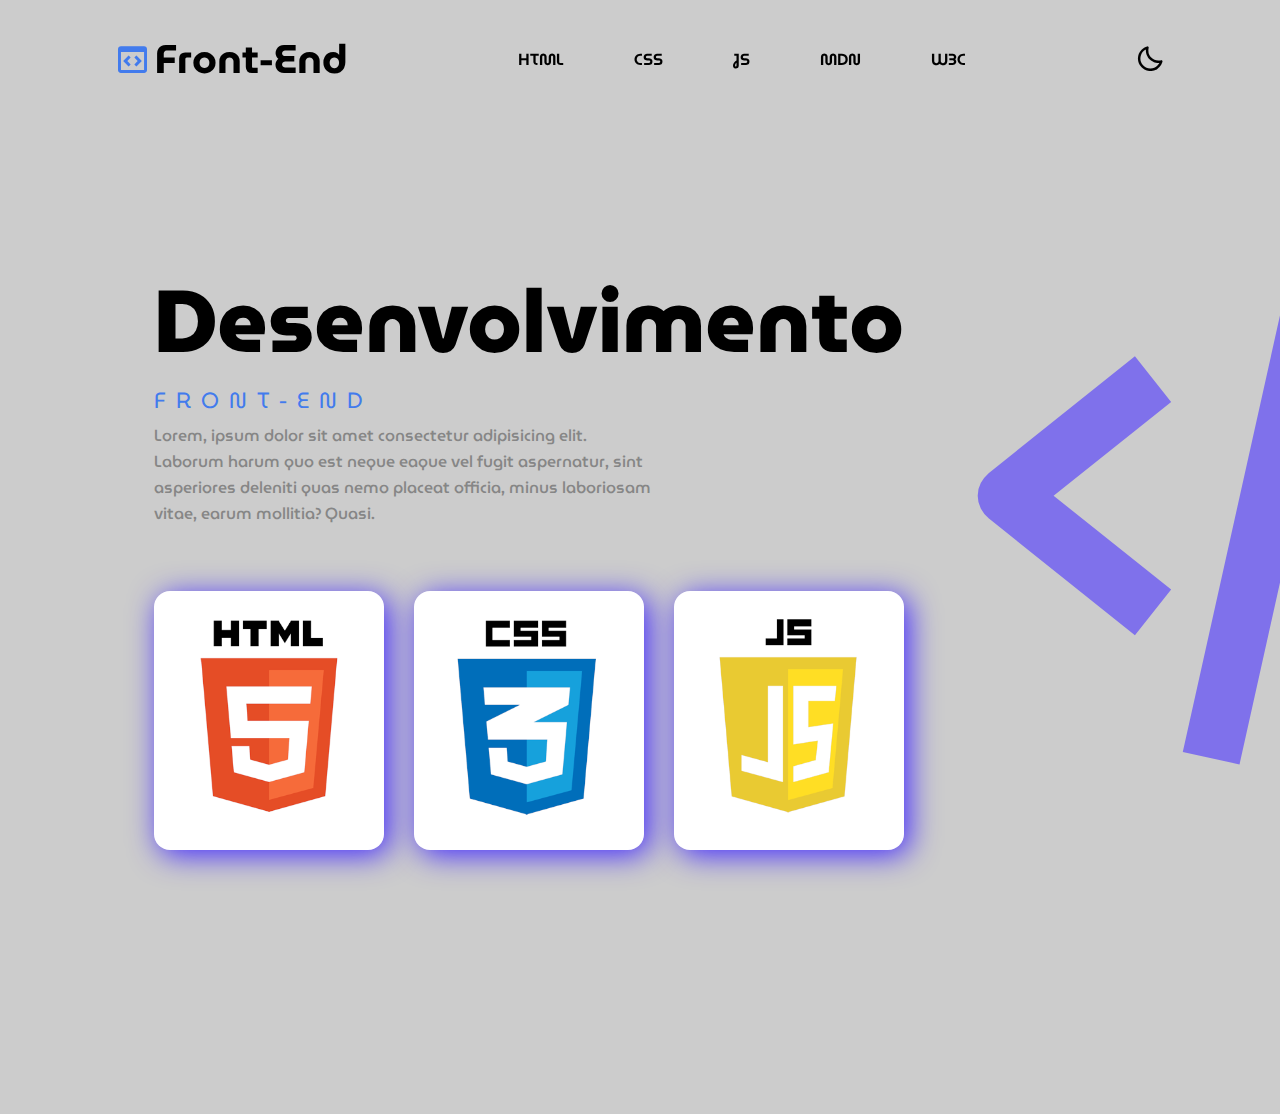
<file: projeto-front-end-v3/index.html>
<!DOCTYPE html>

<html lang="pt-br">

<head>

    <meta charset="UTF-8">
    <meta name="viewport" content="width=device-width, initial-scale=1.0">
    <title>TECNOLOGIAS FRONT-END</title>

    <link rel="preconnect" href="https://fonts.googleapis.com">
    <link rel="preconnect" href="https://fonts.gstatic.com" crossorigin>
    <link href="https://fonts.googleapis.com/css2?family=MuseoModerno:wght@200;300;400;500;600;700;800;900&display=swap"
        rel="stylesheet">

    <link rel="stylesheet" href="https://unpkg.com/boxicons@latest/css/boxicons.min.css">

    <link rel="stylesheet" href="css/estilos.css">


</head>

<body>

    <!-- INICIO DO TOPO -->
    <header>

        <!-- LOGOTIPO -->
        <a href="#" class="logo">
            <i class='bx bx-code-block'></i>
            Front-End
        </a>

        <!-- MENU -->
        <ul class="navilist">
            <a href="#">
                <li>HTML</li>
            </a>
            <a href="#">
                <li>CSS</li>
            </a>
            <a href="#">
                <li>JS</li>
            </a>
            <a href="#">
                <li>MDN</li>
            </a>
            <a href="#">
                <li>W3C</li>
            </a>
        </ul>

        <!-- ICONE MODO CLARO/ESCURO -->
        <div class="h-main">
            <div class="bx bx-moon" id="darkmode"></div>
        </div>

    </header>
    <!--INICIO DO CONTEUDO PRINCIPAL-->
    <section class="content">

        <div class="content-text">
            <!--TEXTOS-->

            <h1> Desenvolvimento</h1>
            <h4>FRONT-END</h4>
            <p>Lorem, ipsum dolor sit amet consectetur adipisicing elit. Laborum harum quo est neque eaque vel fugit
                aspernatur, sint asperiores deleniti quas nemo placeat officia, minus laboriosam vitae, earum mollitia?
                Quasi.</p>

            <!--IMAGENS-->
            <div class="content-img">

                <div class="box">
                    <img src="./img/HMTL.png" alt="Logo html">
                </div>

                <div class="box">
                    <img src="./img/CSS.png" alt="Logo Css">
                </div>

                <div class="box">
                    <img src="./img/JS.png" alt="JavaScript">
                </div>

            </div>

        </div>

        <div class="logo-icon">

            <i class="bx bx-code-alt"></i>
        </div>

    </section>

    <!-- FIM DO TOPO  -->
    <script src="./js/script.js"></script>
</body>

</html>
</file>
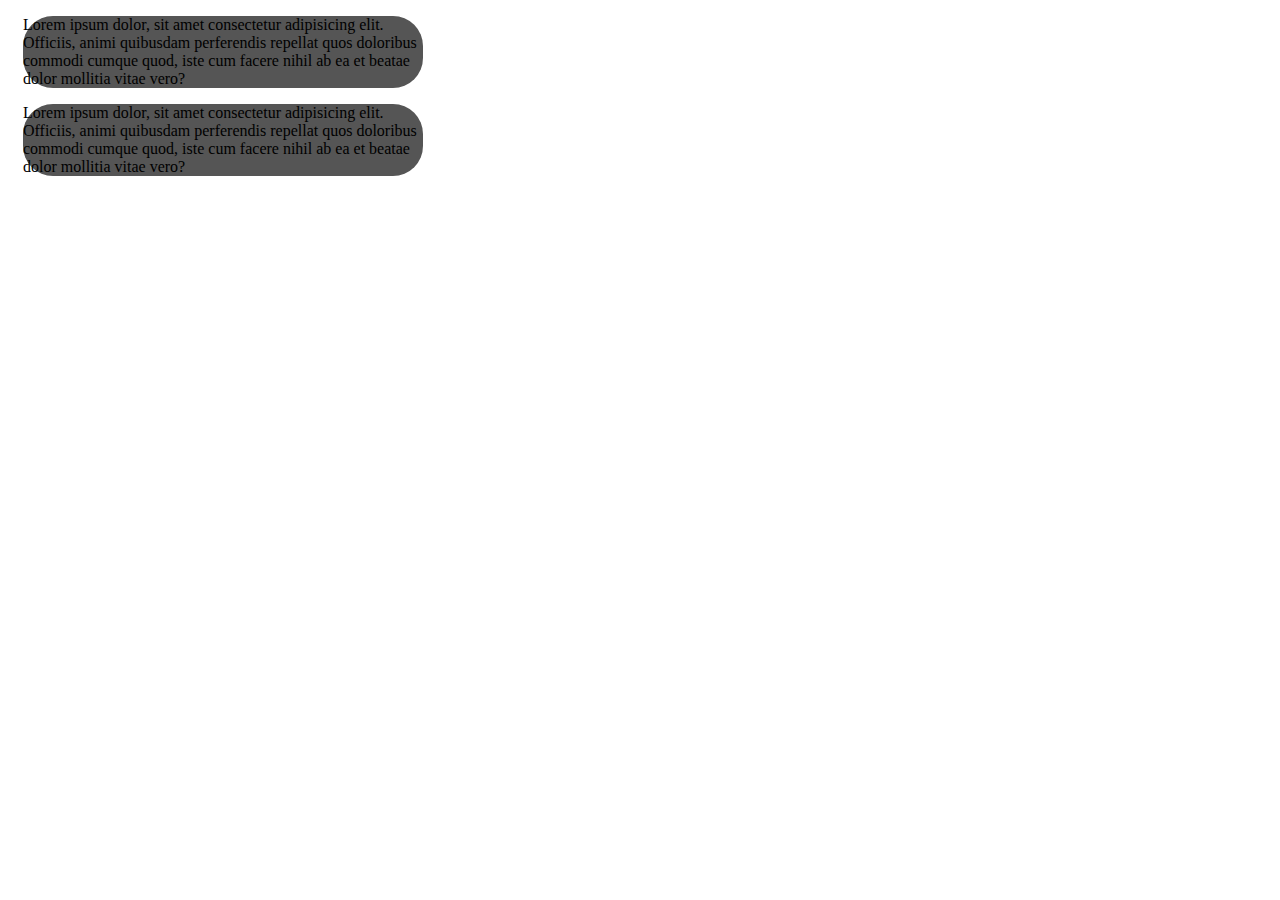
<file: Box-model-front-end-flores/box-model-Flores/index.html>
<!DOCTYPE html>
<html lang="Pt-br">
<head>
    <meta charset="UTF-8">
    <meta name="viewport" content="width=device-width, initial-scale=1.0">

    <link rel="stylesheet" href="estilos.css">

    <title>ESTUDOS DE BOX MODEL</title>
</head>


<body>

    <div class="container">
        <p>
            Lorem ipsum dolor, sit amet consectetur adipisicing elit. Officiis, animi quibusdam perferendis repellat quos doloribus commodi cumque quod, iste cum facere nihil ab ea et beatae dolor mollitia vitae vero?
        </p>
    </div>    

</body>

<body>

    <div class="container">
        <p>
            Lorem ipsum dolor, sit amet consectetur adipisicing elit. Officiis, animi quibusdam perferendis repellat quos doloribus commodi cumque quod, iste cum facere nihil ab ea et beatae dolor mollitia vitae vero?
        </p>
    </div>    

</body>

</html>
</file>
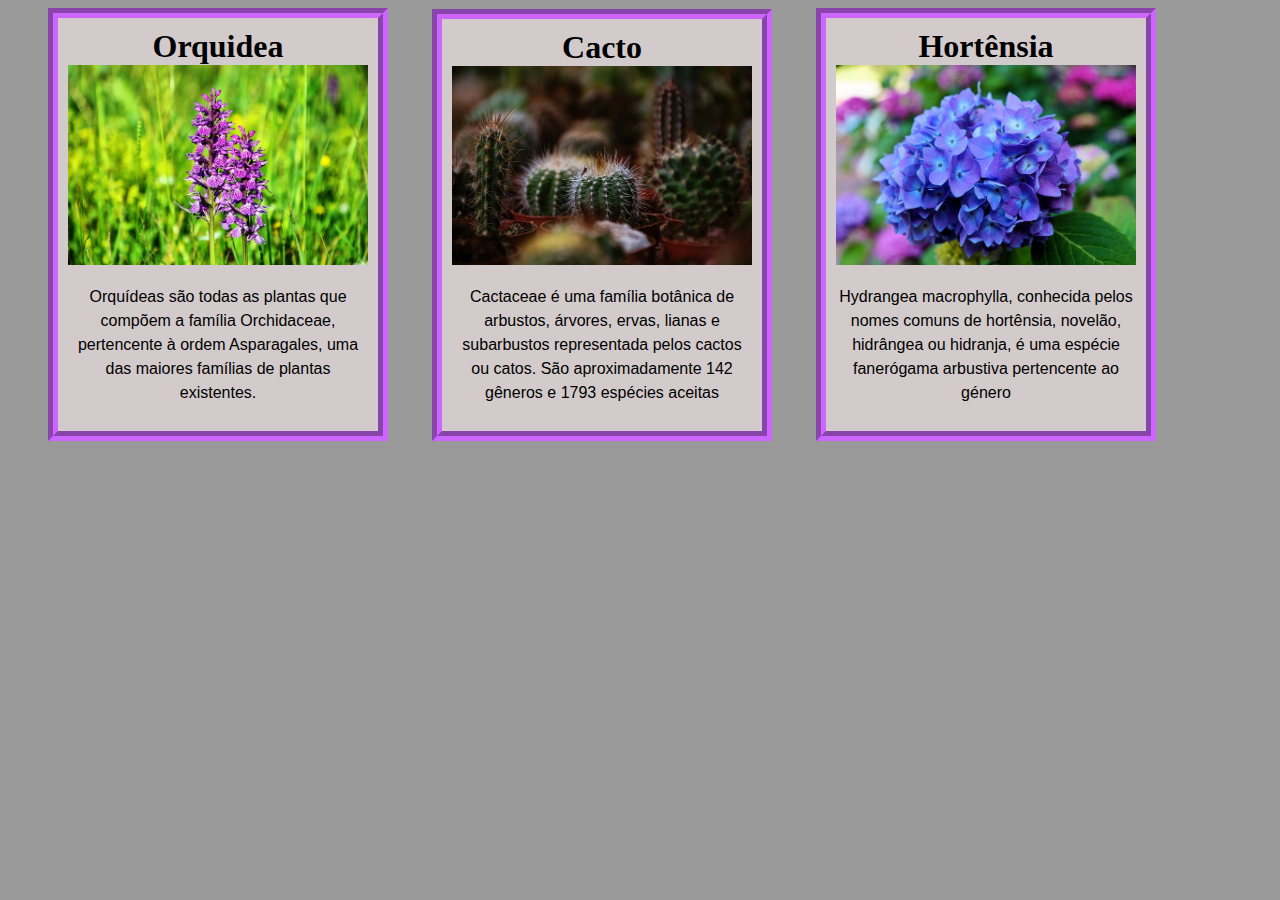
<file: Box-model-front-end-flores/projeto-boxmodel-Flores(Cópia)/index.html>
<!DOCTYPE html>
<html lang="pt-br">

<head>
    <meta charset="UTF-8">
    <meta name="viewport" content="width=device-width, initial-scale=1.0">
    <link rel="stylesheet" href="estilos.css">
    <title>PROJETO BOX MODEL</title>

</head>

    <body>
        <div class="card">
            <h1> Orquidea</h1>

            <img src="./img/orquidea.jpg" alt="IMAGEM DE UMA ORQUIDEA" title="IMAGEM DE UMA ORQUIDEA">
        
<p class="text">

    Orquídeas são todas as plantas que compõem a família Orchidaceae, pertencente à ordem Asparagales, uma das maiores famílias de plantas existentes.  
</p>
            
        </div>     
        
        <div class="card">
            <h1> Cacto</h1>

            <img src="./img/cacto.jpg" alt="IMAGEM DE UMA ORQUIDEA" title="IMAGEM DE UMA ORQUIDEA">
        
<p class="text">

    Cactaceae é uma família botânica de arbustos, árvores, ervas, lianas e subarbustos representada pelos cactos ou catos. São aproximadamente 142 gêneros e 1793 espécies aceitas
</p>
            
        </div>  

       
        <div class="card">
            <h1> Hortênsia</h1>

            <img src="./img/hortensia.jpg" alt="IMAGEM DE UMA ORQUIDEA" title="IMAGEM DE UMA hortensia">
        
<p class="text">

    Hydrangea macrophylla, conhecida pelos nomes comuns de hortênsia, novelão, hidrângea ou hidranja, é uma espécie fanerógama arbustiva pertencente ao género
</p>
            
        </div>  

     

    </body>

</html>
</file>
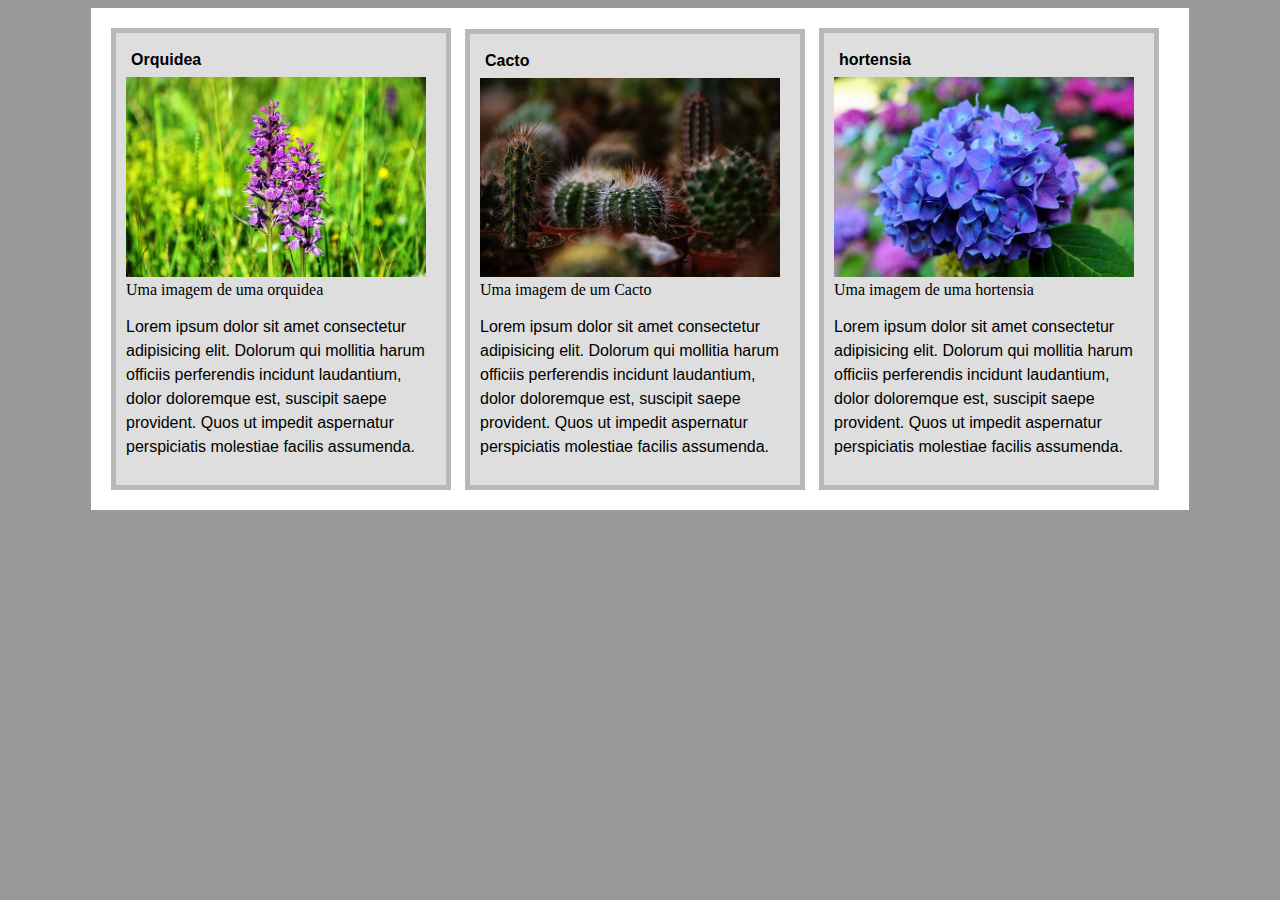
<file: html-semantico/projeto-boxmodel-Flores(Cópia)/index.html>
<!DOCTYPE html>
<html lang="pt-br">

<head>
    <meta charset="UTF-8">
    <meta name="viewport" content="width=device-width, initial-scale=1.0">
    <title>Teste</title>
    <link rel="stylesheet" href="estilos.css">
</head>

<body>

    <main class="conteiner">

        <section>

            <!--orquidea card-->

                <article>

                    <h1 class="title text">Orquidea</h1>

                    <figure>
                        <img src="./img/orquidea.jpg" alt="IMAGEM DE UMA ORQUÍDEA" 
                        title="IMAGEM DE UMA ORQUÍDEA">
                        <figcaption>Uma imagem de uma orquidea</figcaption>
                    </figure>

                    <p class="text">

                        Lorem ipsum dolor sit amet consectetur adipisicing elit. Dolorum qui mollitia harum officiis
                        perferendis
                        incidunt laudantium, dolor doloremque est, suscipit saepe provident. Quos ut impedit aspernatur
                        perspiciatis molestiae facilis assumenda.

                    </p>

                </article>

            <!--cacto card-->
            <article>

                <h1 class="title text">Cacto</h1>

                <figure>
                    <img src="./img/cacto.jpg" alt="IMAGEM DE UM CACTO" 
                    title="IMAGEM DE UM CACTO">
                    <figcaption>Uma imagem de um Cacto</figcaption>
                </figure>

                <p class="text">

                    Lorem ipsum dolor sit amet consectetur adipisicing elit. Dolorum qui mollitia harum officiis
                    perferendis
                    incidunt laudantium, dolor doloremque est, suscipit saepe provident. Quos ut impedit aspernatur
                    perspiciatis molestiae facilis assumenda.

                </p>

            </article>

            <!--hortensia card-->
            <article>

                <h1 class="title text">hortensia</h1>

                <figure>
                    <img src="./img/hortensia.jpg" alt="IMAGEM DE UMA HORTENSIA" 
                    title="IMAGEM DE UMA HORTENSIA">
                    <figcaption>Uma imagem de uma hortensia</figcaption>
                </figure>

                <p class="text">

                    Lorem ipsum dolor sit amet consectetur adipisicing elit. Dolorum qui mollitia harum officiis
                    perferendis
                    incidunt laudantium, dolor doloremque est, suscipit saepe provident. Quos ut impedit aspernatur
                    perspiciatis molestiae facilis assumenda.

                </p>

            </article>


        </section>

    </main>

</body>

</html>
</file>
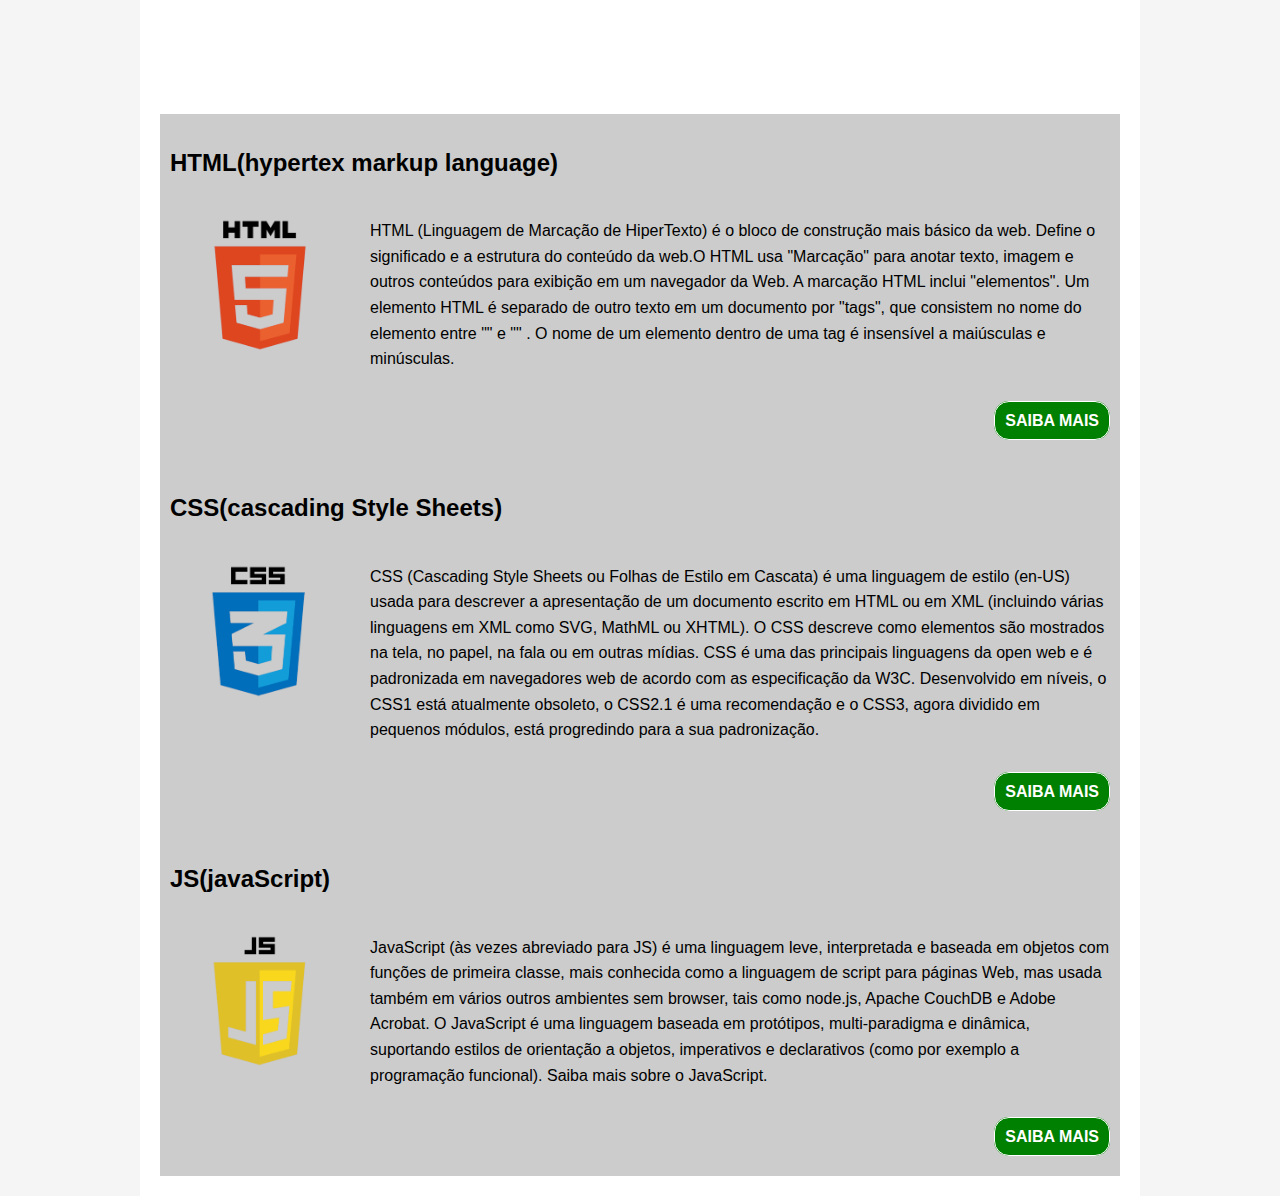
<file: html-semantico/Segundo-projeto-boxmodel-gridlayout/index.html>
<!DOCTYPE html>

<html lang="pt-br">

<head>

    <meta charset="UTF-8">
    <meta name="viewport" content="width=device-width, initial-scale=1.0">
    <link rel="stylesheet" href="./estilos.css">
    <link rel="shortcut icon" href="./img/HMTL.png" type="image/x-icon">

    <!--comece colocando seta e exclamação, e depois mude para pt- br (a lingua)-->
    <title>PROJETO FRONT-END</title>


</head>

<body>

    <main>

        <header >

            <h1>TECNOLOGIAS FRONT-END</h1>

        </header>

        <article>


            <h2 class="grid-item-1">HTML(hypertex markup language)</h2>


            <figure class="grid-item-2">
                <img src="./img/HMTL.png" alt="LOGO HTML" title="LOGO HTML" width="100" />
            </figure>

            <div class="grid-item-3">
                <p>
                    HTML (Linguagem de Marcação de HiperTexto) é o bloco de construção mais básico da web. Define o
                    significado e a estrutura do conteúdo da web.O HTML usa "Marcação" para anotar texto, imagem e
                    outros conteúdos para exibição em um navegador da Web. A marcação HTML inclui "elementos". Um
                    elemento HTML é separado de outro texto em um documento por "tags", que consistem no nome do
                    elemento entre "" e "" . O nome de um elemento dentro de uma tag é insensível a maiúsculas e
                    minúsculas. 
                </p>
             
            </div>
            
            <div class="grid-item-4">
                <p class="link">
                    <a class="button" href="./index.html">SAIBA MAIS</a>
                </p>
            </div>



        </article>

        <!--dividindo os topicos -->

        <article>

            <h2 class="grid-item-1">CSS(cascading Style Sheets)</h2>

            <figure class="grid-item-2">
                <img src="./img/CSS.png" alt="LOGO CSS" title="LOGO CSS" width="100" />
            </figure>

            <div class="grid-item-3">
                <p>
                    CSS (Cascading Style Sheets ou Folhas de Estilo em Cascata) é uma linguagem de estilo (en-US)
                    usada para descrever a apresentação de um documento escrito em HTML ou em XML (incluindo várias
                    linguagens em XML como SVG, MathML ou XHTML). O CSS descreve como elementos são mostrados na
                    tela, no papel, na fala ou em outras mídias. CSS é uma das principais linguagens da open web e é
                    padronizada em navegadores web de acordo com as especificação da W3C. Desenvolvido em níveis, o
                    CSS1 está atualmente obsoleto, o CSS2.1 é uma recomendação e o CSS3, agora dividido em pequenos
                    módulos, está progredindo para a sua padronização.
                </p>
            </div>

            <div class="grid-item-4">
                <p class="link">
                    <a href="./testes/links.html">SAIBA MAIS</a>
                </p>
            </div>

        </article>

        <!--dividindo os topicos -->

        <article>

            <h2 class="grid-item-1">JS(javaScript)</h2>

            <figure class="grid-item-2">
                <img src="./img/JS.png" alt="LOGO JS" title="LOGO JS" width="100" />
            </figure>

            <div class="grid-item-3">
                <p>
                    JavaScript (às vezes abreviado para JS) é uma linguagem leve, interpretada e baseada em objetos
                    com funções de primeira classe, mais conhecida como a linguagem de script para páginas Web, mas
                    usada também em vários outros ambientes sem browser, tais como node.js, Apache CouchDB e Adobe
                    Acrobat. O JavaScript é uma linguagem baseada em protótipos, multi-paradigma e dinâmica,
                    suportando estilos de orientação a objetos, imperativos e declarativos (como por exemplo a
                    programação funcional). Saiba mais sobre o JavaScript.
                </p>
            </div>

            <div class="grid-item-4">
                <p class="link">
                    <a href="./testes/links.html">SAIBA MAIS</a>
                </p>
            </div>

        </article>

        <!--dividindo os topicos -->

        <!-- <div class="card">

            <h2>TESTE DE LINK INTERNO</h2>
                
                <p>
                    Lorem ipsum dolor sit amet consectetur adipisicing elit. Accusantium in officiis impedit, molestiae voluptates pariatur deleniti quas iste voluptatem eos error laudantium sit. Ipsum impedit sunt eos, maxime tempora aspernatur.
                </p>
                
                <p class="link">
                    <a class="interno" href="">LINK INTERNO</a>
                </p> -->

        <!--esse penultimo é da class: card -->
    

        </div>

        <div class="clear"></div>

        </div>

        <!--esse ultimo é da class: container-->
    </main>
    
</body>

</html>
</file>
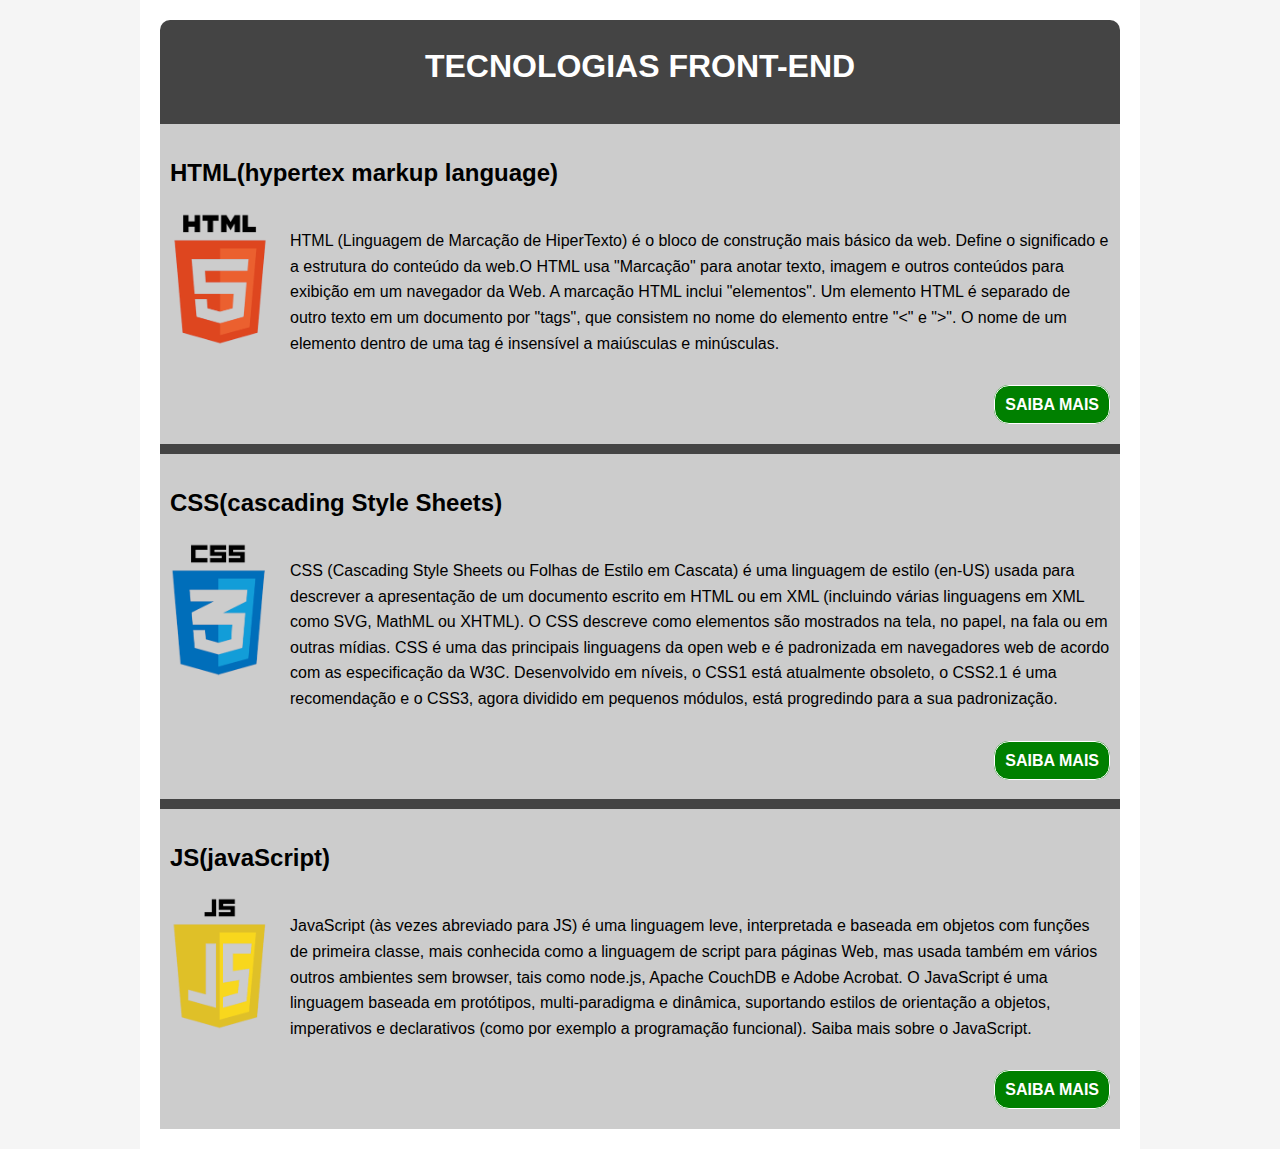
<file: projeto-front-end/Segundo-projeto-boxmodel-gridlayout/index.html>
<!DOCTYPE html>

<html lang="pt-br">

    <head>
        
        <meta charset="UTF-8">
        <meta name="viewport" content="width=device-width, initial-scale=1.0">
        <link rel="stylesheet" href="./estilos.css">
        <link rel="shortcut icon" href="./img/HMTL.png" type="image/x-icon">

     <!--comece colocando seta e exclamação, e depois mude para pt- br (a lingua)-->
        <title>PROJETO FRONT-END</title>

          
    </head>
    <body >

        <div class="conteiner">

            <div class="grid-container">

            <h1>TECNOLOGIAS FRONT-END</h1>

        <div class="grid-card">
            
            <h2 class="grid-item-1">HTML(hypertex markup language)</h2>


            <div class="grid-item-2">
                <img src="./img/HMTL.png" alt="LOGO HTML"
                title="LOGO HTML"
                width="100"/>
            </div>

            <div class="grid-item-3">
                <p>
                    HTML (Linguagem de Marcação de HiperTexto) é o bloco de construção mais básico da web. Define o significado e a estrutura do conteúdo da web.O HTML usa "Marcação" para anotar texto, imagem e outros conteúdos para exibição em um navegador da Web. A marcação HTML inclui "elementos". Um elemento HTML é separado de outro texto em um documento por "tags", que consistem no nome do elemento entre "<" e ">". O nome de um elemento dentro de uma tag é insensível a maiúsculas e minúsculas.
                </p>
            </div>

            <div class="grid-item-4">
                <p class="link"> 
                    <a class="button" href="./index.html">SAIBA MAIS</a>
                </p>
            </div>
               
            </div>
        
        

     <!--dividindo os topicos -->

        <div class="grid-card">

            <h2 class="grid-item-1">CSS(cascading Style Sheets)</h2>

            <div class="grid-item-2">
                <img src="./img/CSS.png" alt="LOGO CSS"
                title="LOGO CSS"
                width="100"/>
            </div>

            <div class="grid-item-3">
                <p>
                    CSS (Cascading Style Sheets ou Folhas de Estilo em Cascata) é uma linguagem de estilo (en-US) usada para descrever a apresentação de um documento escrito em HTML ou em XML (incluindo várias linguagens em XML como SVG, MathML ou XHTML). O CSS descreve como elementos são mostrados na tela, no papel, na fala ou em outras mídias. CSS é uma das principais linguagens da open web e é padronizada em navegadores web de acordo com as especificação da W3C. Desenvolvido em níveis, o CSS1 está atualmente obsoleto, o CSS2.1 é uma recomendação e o CSS3, agora dividido em pequenos módulos, está progredindo para a sua padronização.
                </p>
            </div>

            <div class="grid-item-4">
                <p class="link">
                    <a href="./testes/links.html">SAIBA MAIS</a>
                </p>
            </div>

        </div>

    <!--dividindo os topicos -->

        <div class="grid-card">

            <h2 class="grid-item-1">JS(javaScript)</h2>

            <div class="grid-item-2">
                <img src="./img/JS.png" alt="LOGO JS"
                title="LOGO JS"
                width="100"/>
            </div>
                
            <div class="grid-item-3">
                <p>
                    JavaScript (às vezes abreviado para JS) é uma linguagem leve, interpretada e baseada em objetos com funções de primeira classe, mais conhecida como a linguagem de script para páginas Web, mas usada também em vários outros ambientes sem browser, tais como node.js, Apache CouchDB e Adobe Acrobat. O JavaScript é uma linguagem baseada em protótipos, multi-paradigma e dinâmica, suportando estilos de orientação a objetos, imperativos e declarativos (como por exemplo a programação funcional). Saiba mais sobre o JavaScript.
                </p>
            </div>

            <div class="grid-item-4">
                <p class="link">
                    <a href="./testes/links.html">SAIBA MAIS</a>
                </p>
            </div>

        </div>
            
    <!--dividindo os topicos -->

        <!-- <div class="card">

            <h2>TESTE DE LINK INTERNO</h2>
                
                <p>
                    Lorem ipsum dolor sit amet consectetur adipisicing elit. Accusantium in officiis impedit, molestiae voluptates pariatur deleniti quas iste voluptatem eos error laudantium sit. Ipsum impedit sunt eos, maxime tempora aspernatur.
                </p>
                
                <p class="link">
                    <a class="interno" href="">LINK INTERNO</a>
                </p> -->

                <!--esse penultimo é da class: card -->
        </div>
    </div>
    </div>
        
           <div class="clear"></div>

        </div> 

<!--esse ultimo é da class: container-->
    
    </body>
</html>
</file>
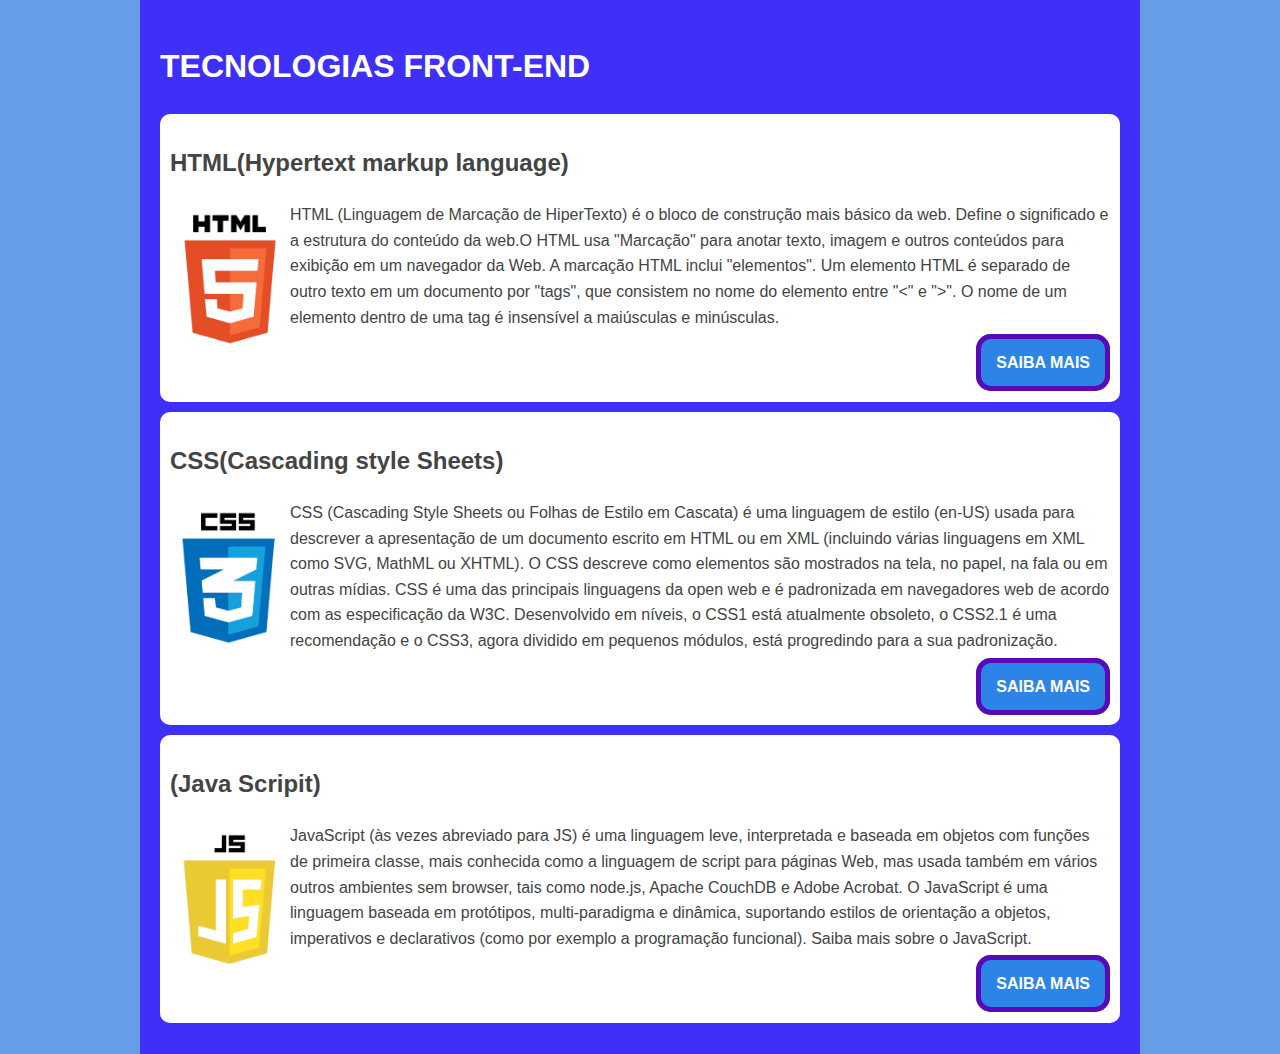
<file: projeto-front-end/Segundo-projeto-boxmodel/index.html>
<!DOCTYPE html>

<html lang="pt-br">
<head>
    
    <meta charset="UTF-8">
    <meta name="viewport" content
    ="width=device-width, initial-scale=1.0">
   
<!--inserção do arquivo css-->
<link rel="stylesheet" href="./estilos.css">

    <!--ai meu deus lha o jeito q ela passa--> 
    <title>TECNOLOGIAS FRONT END</title>

</head>

    <body > 

    <div class="conteiner">

        <h1>ㅤㅤㅤㅤㅤㅤㅤㅤTECNOLOGIAS FRONT-END</h1>

        <!--INICIO DO CO    NTEUDO HTML-->      
        <div class="card">

            <h2>HTML(Hypertext markup language)</h2>

            <img
            src="./img/HMTL.png"
            alt="LOGO HTML"
            title="LOGO HTML"
            width="100"
            />

            <p>
                HTML (Linguagem de Marcação de HiperTexto) é o bloco de construção mais básico da web. Define o significado e a estrutura do conteúdo da web.O HTML usa "Marcação" para anotar texto, imagem e outros conteúdos para exibição em um navegador da Web. A marcação HTML inclui "elementos". Um elemento HTML é separado de outro texto em um documento por "tags", que consistem no nome do elemento entre "<" e ">". O nome de um elemento dentro de uma tag é insensível a maiúsculas e minúsculas.

            </p>

            <p class="link">
                <a class="button" href="https://developer.mozilla.org/pt-BR/docs/Web/HTML">SAIBA MAIS</a>
            </p>

        </div>

        <div class="card">

            <h2>CSS(Cascading style Sheets)</h2>

            <img src="./img/CSS.png"
            alt="LOGO CSS"
            title="LOGO CSS"
            width="100"
            />

            <p>
                CSS (Cascading Style Sheets ou Folhas de Estilo em Cascata) é uma linguagem de estilo (en-US) usada para descrever a apresentação de um documento escrito em HTML ou em XML (incluindo várias linguagens em XML como SVG, MathML ou XHTML). O CSS descreve como elementos são mostrados na tela, no papel, na fala ou em outras mídias. CSS é uma das principais linguagens da open web e é padronizada em navegadores web de acordo com as especificação da W3C. Desenvolvido em níveis, o CSS1 está atualmente obsoleto, o CSS2.1 é uma recomendação e o CSS3, agora dividido em pequenos módulos, está progredindo para a sua padronização.
            </p>

            <p class="link">
            <a class="button" href="https://developer.mozilla.org/pt-BR/docs/Web/css">SAIBA MAIS</a>
            </p>

        </div>

        <div class="card">

            <h2>(Java Scripit)</h2>

            <img
            src="./img/JS.png"
            alt="LOGO Javascript"
            title="LOGO JavaScript"
            width="100"
            />

            <p>
                JavaScript (às vezes abreviado para JS) é uma linguagem leve, interpretada e baseada em objetos com funções de primeira classe, mais conhecida como a linguagem de script para páginas Web, mas usada também em vários outros ambientes sem browser, tais como node.js, Apache CouchDB e Adobe Acrobat. O JavaScript é uma linguagem baseada em protótipos, multi-paradigma e dinâmica, suportando estilos de orientação a objetos, imperativos e declarativos (como por exemplo a programação funcional). Saiba mais sobre o JavaScript.
            </p>

            <p class="link">    
            <a class="button" href="https://developer.mozilla.org/pt-BR/docs/Web/Javascript">SAIBA MAIS</a>
            </p>

        </div>
        <div class="clear"</div>

    </body>
    
</html>
</file>
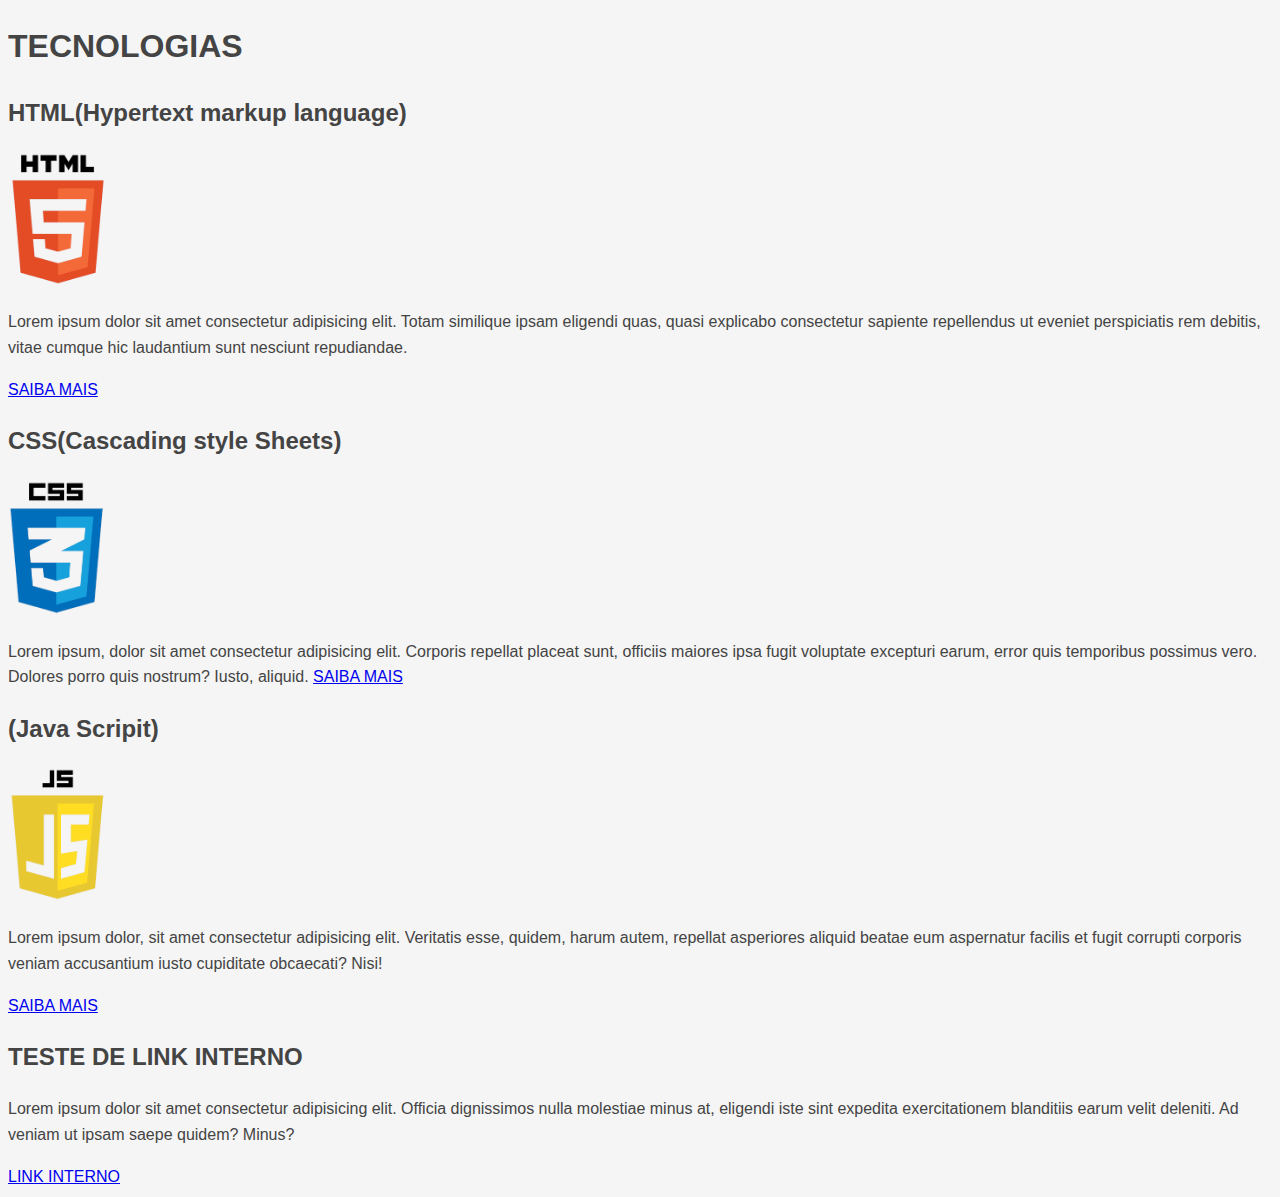
<file: projeto-front-end/Segundo-projeto/index.html>
<!DOCTYPE html>

<html lang="pt-br">
<head>
    
    <meta charset="UTF-8">
    <meta name="viewport" content
    ="width=device-width, initial-scale=1.0">
   
<!--inserção do arquivo css-->
<link rel="stylesheet" href="./estilos.css">

    <!--ai meu deus lha o jeito q ela passa--> 
    <title>TECNOLOGIAS FRONT END</title>

</head>
<body > 
    
     
    <h1>TECNOLOGIAS</h1>
    <h2>HTML(Hypertext markup language)</h2>
    <img
    src="./img/HMTL.png"
    alt="LOGO HTML"
    title="LOGO HTML"
    width="100"
    />

        <p>
        Lorem ipsum dolor sit amet consectetur adipisicing elit. Totam similique ipsam eligendi quas, quasi explicabo consectetur sapiente repellendus ut eveniet perspiciatis rem debitis, vitae cumque hic laudantium sunt nesciunt repudiandae.

           
</p>
<a href="https://developer.mozilla.org/pt-BR/docs/Web/HTML">SAIBA MAIS</a>
        <h2>CSS(Cascading style Sheets)</h2>
        <img src="./img/CSS.png"
        alt="LOGO CSS"
        title="LOGO CSS"
        width="100"
        />


<p>
    Lorem ipsum, dolor sit amet consectetur adipisicing elit. Corporis repellat placeat sunt, officiis maiores ipsa fugit voluptate excepturi earum, error quis temporibus possimus vero. Dolores porro quis nostrum? Iusto, aliquid.

    <a href="https://developer.mozilla.org/pt-BR/docs/Web/css">SAIBA MAIS</a>
    
</p>
                
       
       
                <h2>(Java Scripit)</h2>
                 <img
                src="./img/JS.png"
                alt="LOGO Javascript"
                title="LOGO JavaScript"
                width="100"
                />

        <p>
    Lorem ipsum dolor, sit amet consectetur adipisicing elit. Veritatis esse, quidem, harum autem, repellat asperiores aliquid beatae eum aspernatur facilis et fugit corrupti corporis veniam accusantium iusto cupiditate obcaecati? Nisi!

</p>
        <a href="https://developer.mozilla.org/pt-BR/docs/Web/Javascript">SAIBA MAIS</a>

        <h2>TESTE DE LINK INTERNO</h2>

        <p>
    Lorem ipsum dolor sit amet consectetur adipisicing elit. Officia dignissimos nulla molestiae minus at, eligendi iste sint expedita exercitationem blanditiis earum velit deleniti. Ad veniam ut ipsam saepe quidem? Minus?

</p>
        
<a href="./teste/links.html">LINK INTERNO</a>




</body>
</html>
</file>
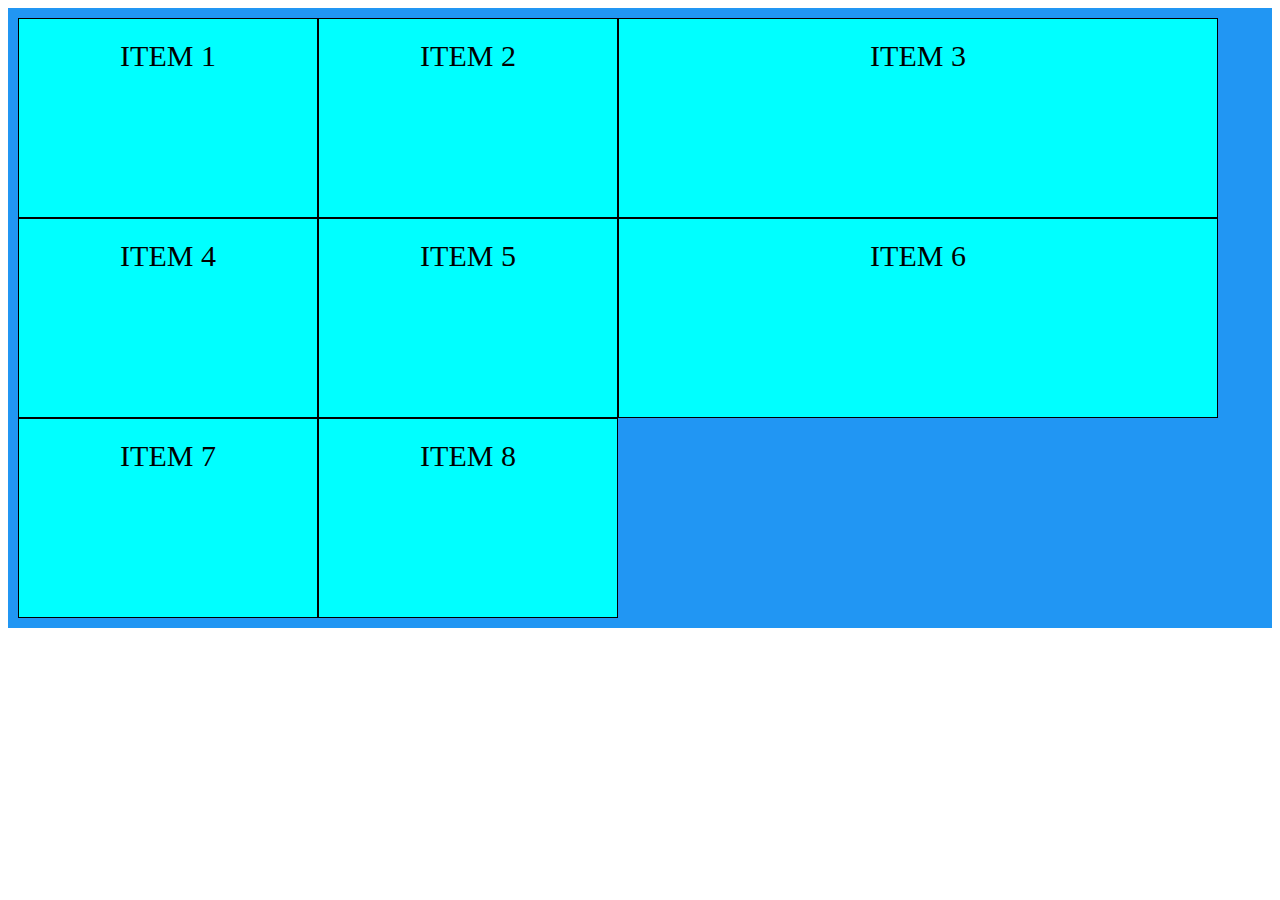
<file: grid-base/1-grid-base.html>
<!DOCTYPE html>
<html lang="Pt-Br">

<head>  

    <meta charset="UTF-8">
    <meta name="viewport" content="width=device-width, initial-scale=1.0">
    <link rel = "stylesheet" href="1-grid-bae.css">

    <title>GRID LAYOUT-BASE</title>

</head>

<body>
    
    <div class="grid-container">

        <div class="grid-item">ITEM 1</div>
        <div class="grid-item">ITEM 2</div>
        <div class="grid-item">ITEM 3</div>
        <div class="grid-item">ITEM 4</div>
        <div class="grid-item">ITEM 5</div>
        <div class="grid-item">ITEM 6</div>
        <div class="grid-item">ITEM 7</div>
        <div class="grid-item">ITEM 8</div>

    </div>

    </div>  


</body>

</html>
</file>
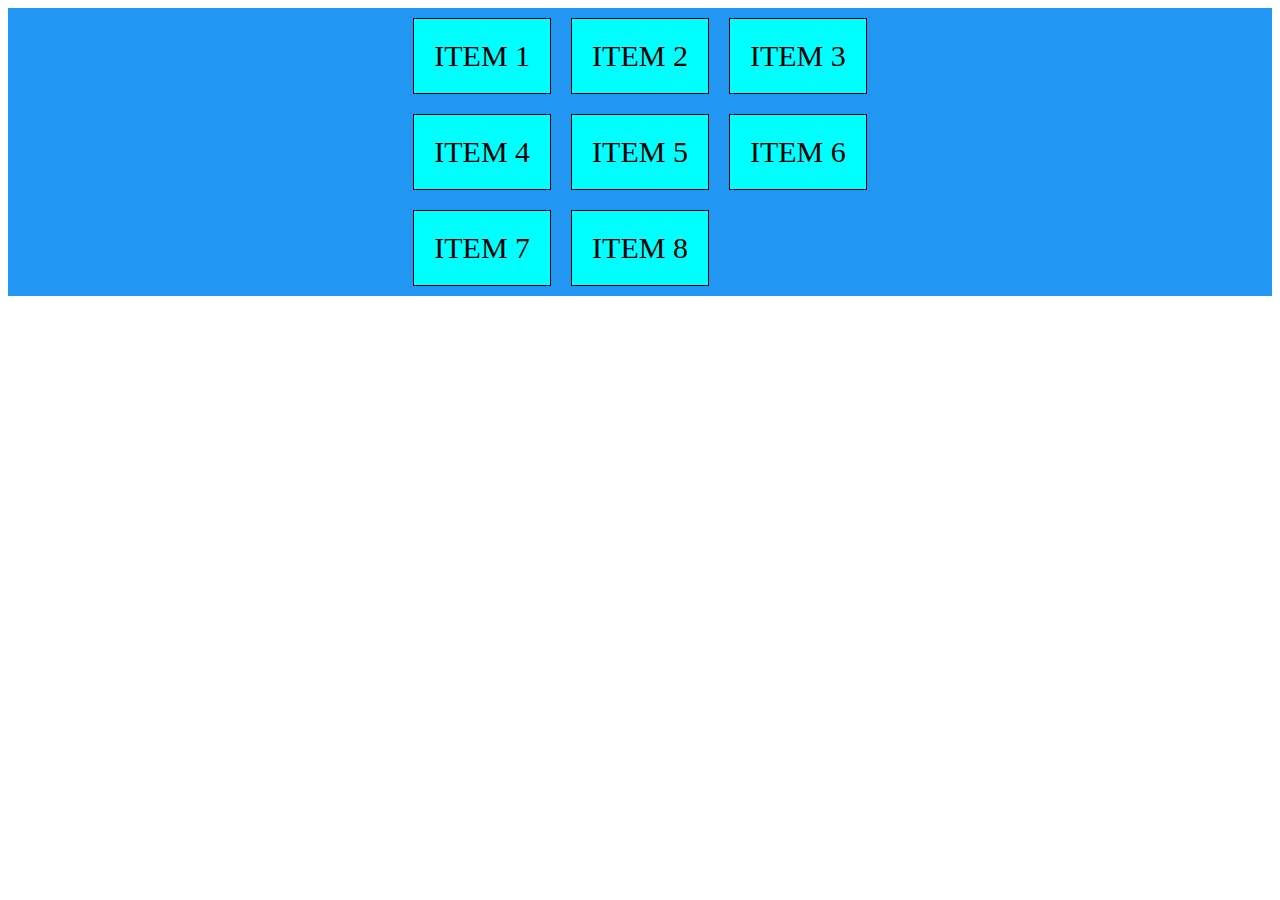
<file: grid-base/2-grid-base-content.html>
<!DOCTYPE html>
<html lang="Pt-Br">

<head>  

    <meta charset="UTF-8">
    <meta name="viewport" content="width=device-width, initial-scale=1.0">
    <link rel = "stylesheet" href="2-grid-bae-content.css">

    <title>GRID LAYOUT-JUSTIFY CONTENT</title>

</head>

<body>
    
    <div class="grid-container2">

        <div class="grid-item">ITEM 1</div>
        <div class="grid-item">ITEM 2</div>
        <div class="grid-item">ITEM 3</div>
        <div class="grid-item">ITEM 4</div>
        <div class="grid-item">ITEM 5</div>
        <div class="grid-item">ITEM 6</div>
        <div class="grid-item">ITEM 7</div>
        <div class="grid-item">ITEM 8</div>

    </div>

    </div>  


</body>

</html>
</file>
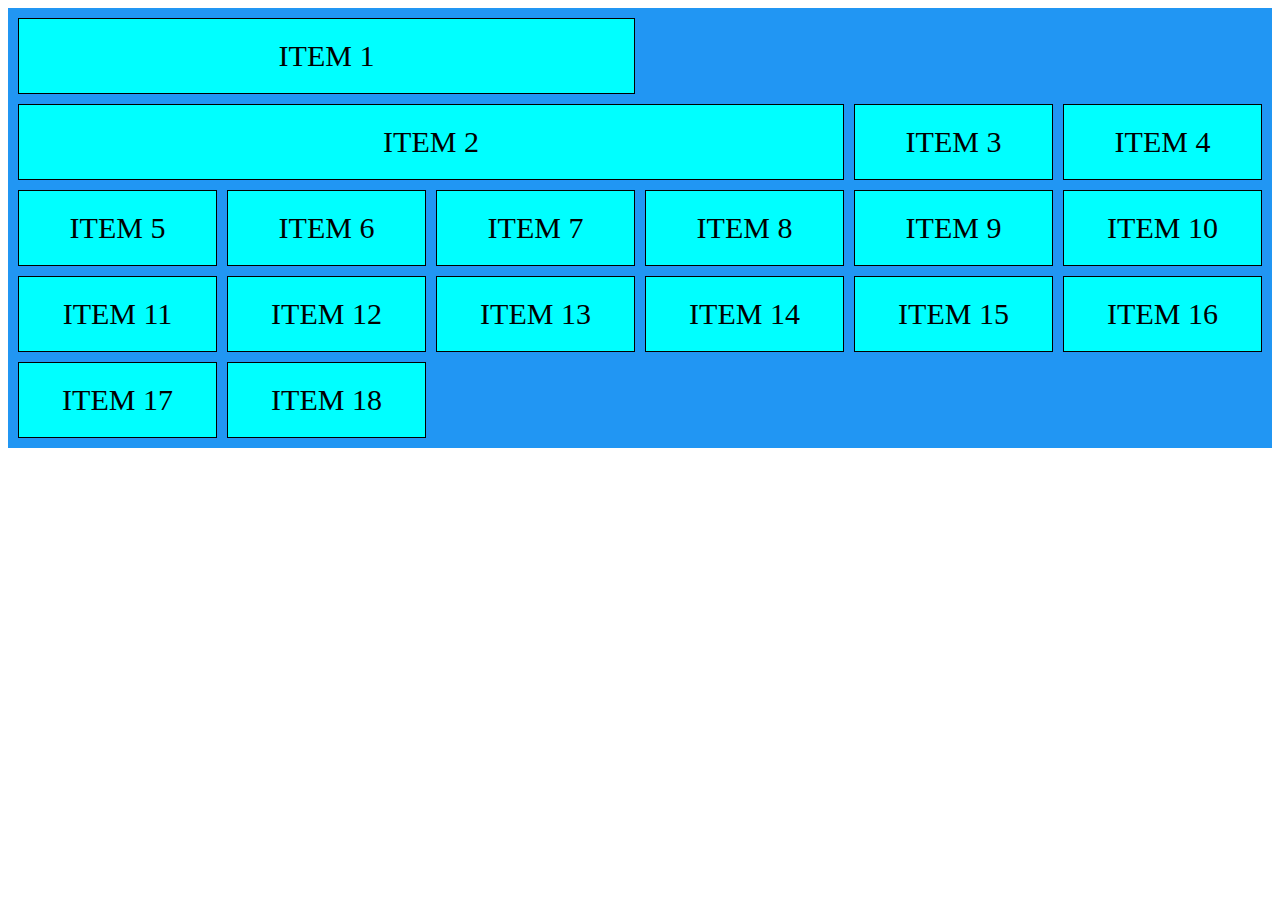
<file: grid-base/3-grid-base-cols.html>
<!DOCTYPE html>
<html lang="Pt-Br">

<head>  

    <meta charset="UTF-8">
    <meta name="viewport" content="width=device-width, initial-scale=1.0">
    <link rel = "stylesheet" href="3-grid-bae-cols.css">

    <title>GRID LAYOUT- ITENS COLS</title>

</head>

<body>
    
    <div class="grid-container">

        <div class="item-1">ITEM 1</div>
        <div class="item-2">ITEM 2</div>
        <div class="item-3">ITEM 3</div>
        <div class="item-4">ITEM 4</div>
        <div class="item-5">ITEM 5</div>
        <div class="item-6">ITEM 6</div>
        <div class="item-7">ITEM 7</div>
        <div class="item-8">ITEM 8</div>
        <div class="item-9">ITEM 9</div>
        <div class="item-10">ITEM 10</div>
        <div class="item-11">ITEM 11</div>
        <div class="item-12">ITEM 12</div>
        <div class="item-13">ITEM 13</div>
        <div class="item-14">ITEM 14</div>
        <div class="item-15">ITEM 15</div>
        <div class="item-16">ITEM 16</div>
        <div class="item-17">ITEM 17</div>
        <div class="item-18">ITEM 18</div>

    </div>

    </div>  


</body>

</html>
</file>
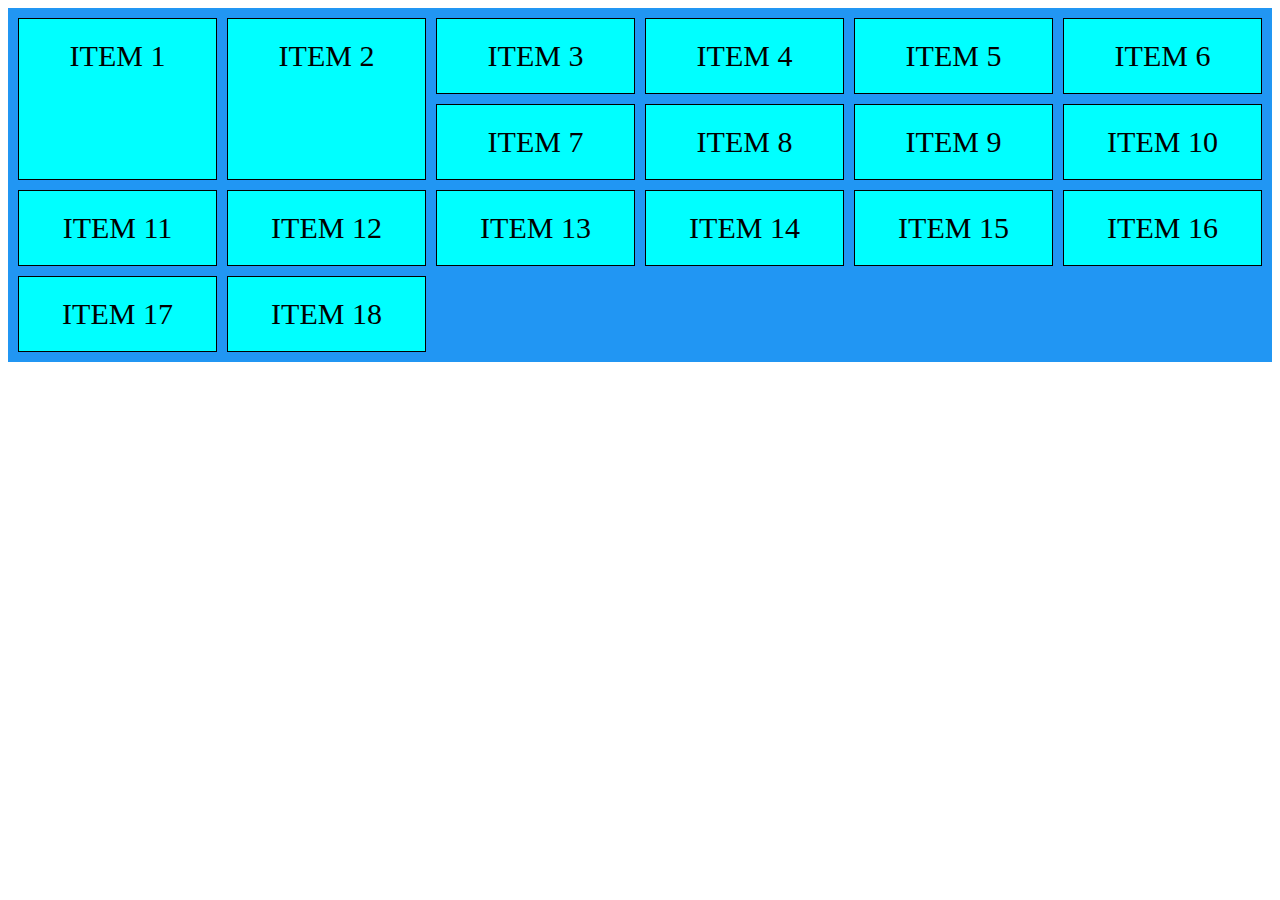
<file: grid-base/4-grid-base-rows.html>
<!DOCTYPE html>
<html lang="Pt-Br">

<head>  

    <meta charset="UTF-8">
    <meta name="viewport" content="width=device-width, initial-scale=1.0">
    <link rel = "stylesheet" href="4-grid-bae-rows.css">

    <title>GRID LAYOUT- ROWS</title>

</head>

<body>
    
    <div class="grid-container">

        <div class="item-1">ITEM 1</div>
        <div class="item-2">ITEM 2</div>
        <div class="item-3">ITEM 3</div>
        <div class="item-4">ITEM 4</div>
        <div class="item-5">ITEM 5</div>
        <div class="item-6">ITEM 6</div>
        <div class="item-7">ITEM 7</div>
        <div class="item-8">ITEM 8</div>
        <div class="item-9">ITEM 9</div>
        <div class="item-10">ITEM 10</div>
        <div class="item-11">ITEM 11</div>
        <div class="item-12">ITEM 12</div>
        <div class="item-13">ITEM 13</div>
        <div class="item-14">ITEM 14</div>
        <div class="item-15">ITEM 15</div>
        <div class="item-16">ITEM 16</div>
        <div class="item-17">ITEM 17</div>
        <div class="item-18">ITEM 18</div>

    </div>

    </div>  


</body>

</html>
</file>
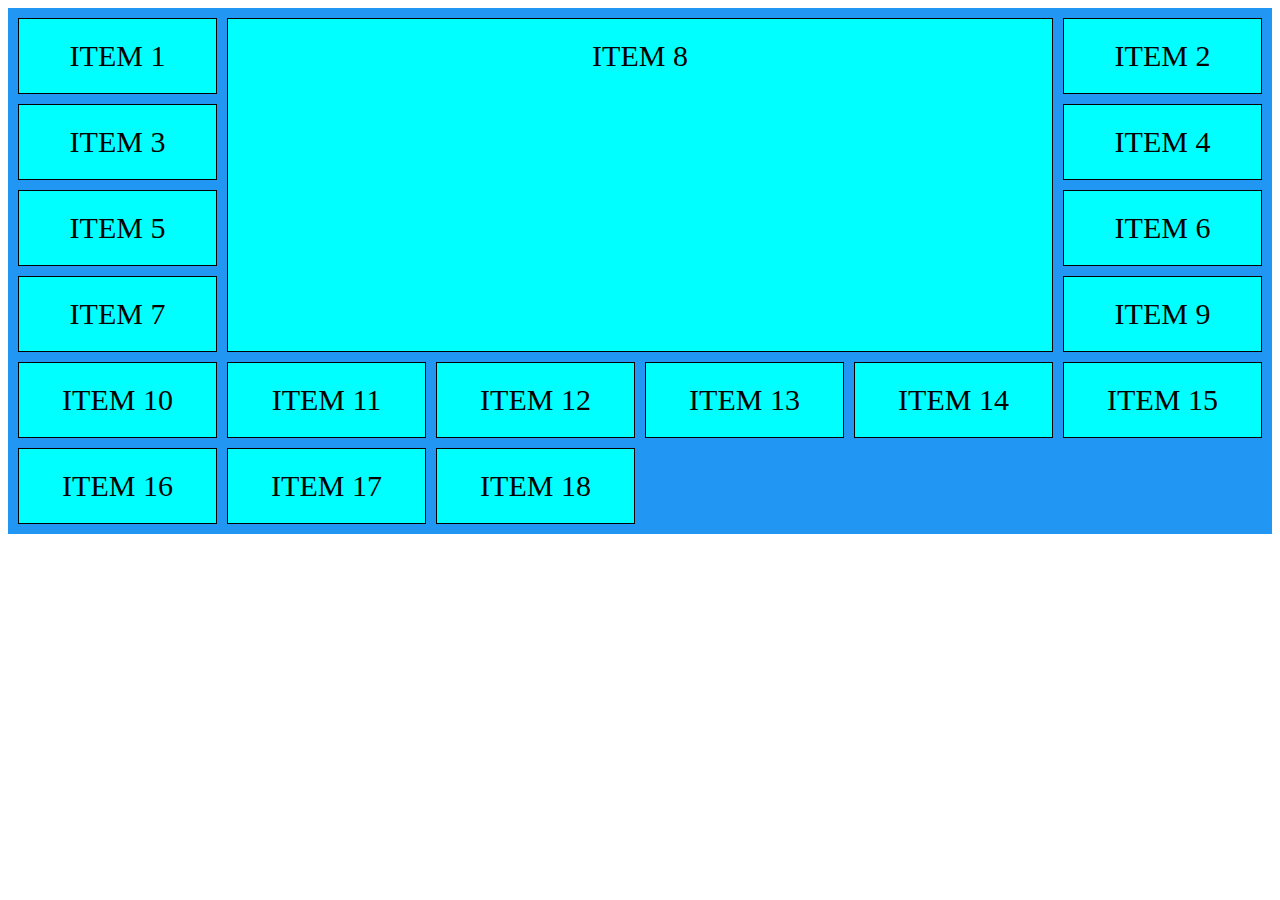
<file: grid-base/5-grid-base-area.html>
<!DOCTYPE html>
<html lang="Pt-Br">

<head>  

    <meta charset="UTF-8">
    <meta name="viewport" content="width=device-width, initial-scale=1.0">
    <link rel = "stylesheet" href="5-grid-bae-area.css">

    <title>GRID LAYOUT- AREA</title>

</head>

<body>
    
    <div class="grid-container">

        <div class="item-1">ITEM 1</div>
        <div class="item-2">ITEM 2</div>
        <div class="item-3">ITEM 3</div>
        <div class="item-4">ITEM 4</div>
        <div class="item-5">ITEM 5</div>
        <div class="item-6">ITEM 6</div>
        <div class="item-7">ITEM 7</div>
        <div class="item-8">ITEM 8</div>
        <div class="item-9">ITEM 9</div>
        <div class="item-10">ITEM 10</div>
        <div class="item-11">ITEM 11</div>
        <div class="item-12">ITEM 12</div>
        <div class="item-13">ITEM 13</div>
        <div class="item-14">ITEM 14</div>
        <div class="item-15">ITEM 15</div>
        <div class="item-16">ITEM 16</div>
        <div class="item-17">ITEM 17</div>
        <div class="item-18">ITEM 18</div>

    </div>

    </div>  


</body>

</html>
</file>
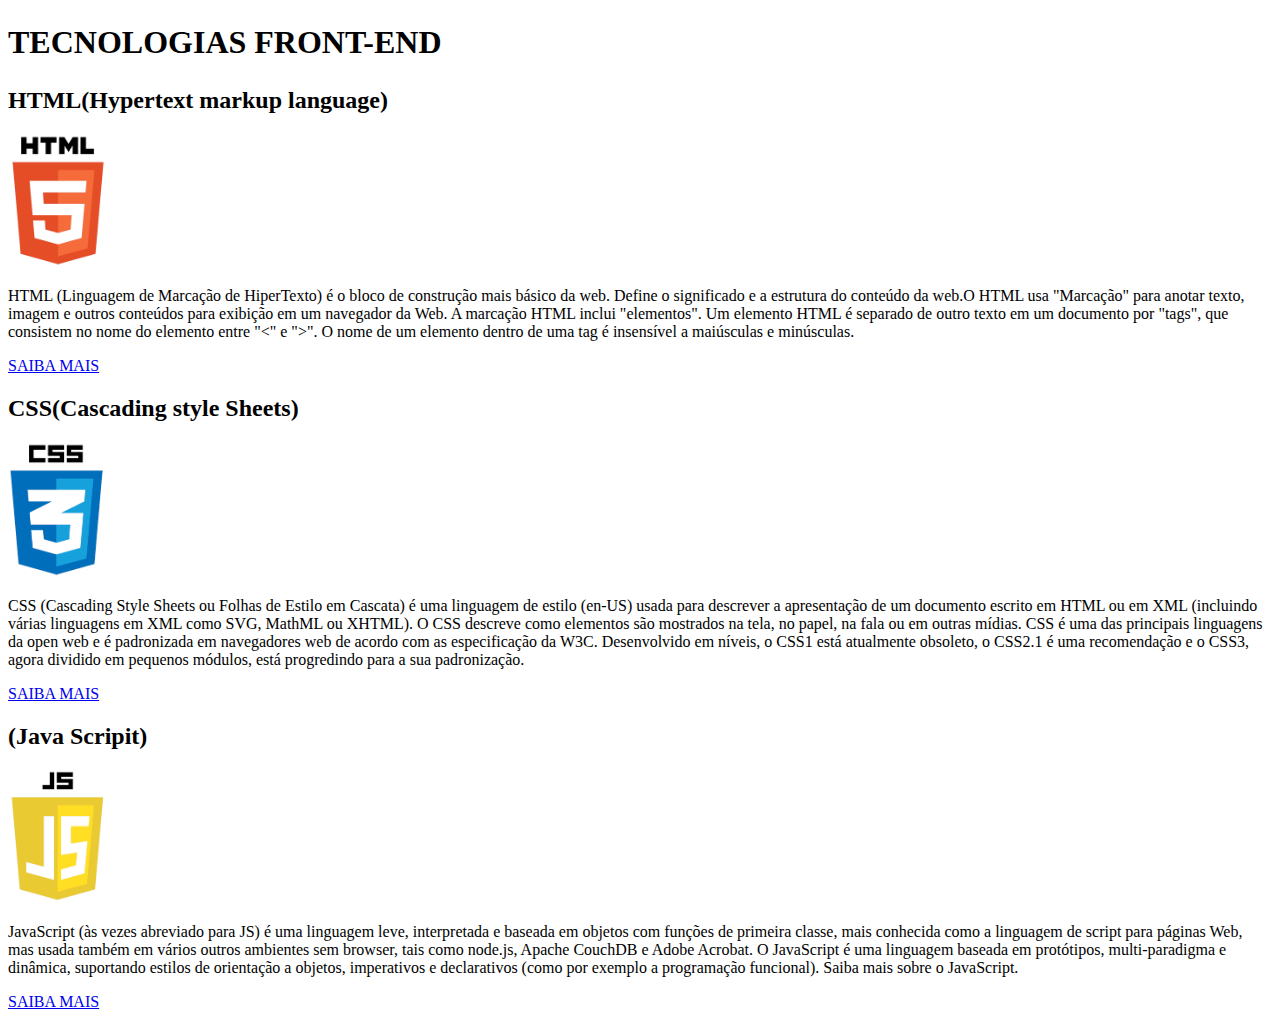
<file: html-semantico/Segundo-projeto-boxmodel-gridlayout/index-brid.html>
<!DOCTYPE html>

<html lang="pt-br">
<head>
    
    <meta charset="UTF-8">
    <meta name="viewport" content
    ="width=device-width, initial-scale=1.0">
   
<!--inserção do arquivo css-->
<link rel="stylesheet" href="./estilos-brid.css">

    <!--ai meu deus lha o jeito q ela passa--> 
    <title>TECNOLOGIAS FRONT END</title>

</head>

    <body > 

    <div conteiner>

        <h1>ㅤㅤㅤㅤㅤㅤㅤㅤTECNOLOGIAS FRONT-END</h1>

        <!--INICIO DO CO    NTEUDO HTML-->      
        <div class=>

            <h2>HTML(Hypertext markup language)</h2>

            <img
            src="./img/HMTL.png"
            alt="LOGO HTML"
            title="LOGO HTML"
            width="100"
            />

            <p>
                HTML (Linguagem de Marcação de HiperTexto) é o bloco de construção mais básico da web. Define o significado e a estrutura do conteúdo da web.O HTML usa "Marcação" para anotar texto, imagem e outros conteúdos para exibição em um navegador da Web. A marcação HTML inclui "elementos". Um elemento HTML é separado de outro texto em um documento por "tags", que consistem no nome do elemento entre "<" e ">". O nome de um elemento dentro de uma tag é insensível a maiúsculas e minúsculas.

            </p>

            <p class="link">
                <a class="button" href="https://developer.mozilla.org/pt-BR/docs/Web/HTML">SAIBA MAIS</a>
            </p>

        </div>

        <div class>

            <h2>CSS(Cascading style Sheets)</h2>

            <img src="./img/CSS.png"
            alt="LOGO CSS"
            title="LOGO CSS"
            width="100"
            />

            <p>
                CSS (Cascading Style Sheets ou Folhas de Estilo em Cascata) é uma linguagem de estilo (en-US) usada para descrever a apresentação de um documento escrito em HTML ou em XML (incluindo várias linguagens em XML como SVG, MathML ou XHTML). O CSS descreve como elementos são mostrados na tela, no papel, na fala ou em outras mídias. CSS é uma das principais linguagens da open web e é padronizada em navegadores web de acordo com as especificação da W3C. Desenvolvido em níveis, o CSS1 está atualmente obsoleto, o CSS2.1 é uma recomendação e o CSS3, agora dividido em pequenos módulos, está progredindo para a sua padronização.
            </p>

            <p class="link">
            <a class="button" href="https://developer.mozilla.org/pt-BR/docs/Web/css">SAIBA MAIS</a>
            </p>

        </div>

        <div class>

            <h2>(Java Scripit)</h2>

            <img
            src="./img/JS.png"
            alt="LOGO Javascript"
            title="LOGO JavaScript"
            width="100"
            />

            <p>
                JavaScript (às vezes abreviado para JS) é uma linguagem leve, interpretada e baseada em objetos com funções de primeira classe, mais conhecida como a linguagem de script para páginas Web, mas usada também em vários outros ambientes sem browser, tais como node.js, Apache CouchDB e Adobe Acrobat. O JavaScript é uma linguagem baseada em protótipos, multi-paradigma e dinâmica, suportando estilos de orientação a objetos, imperativos e declarativos (como por exemplo a programação funcional). Saiba mais sobre o JavaScript.
            </p>

            <p class="link">    
            <a class="button" href="https://developer.mozilla.org/pt-BR/docs/Web/Javascript">SAIBA MAIS</a>
            </p>

        </div>
        <div class="clear"></div>

    </body>
    
</html>
</file>
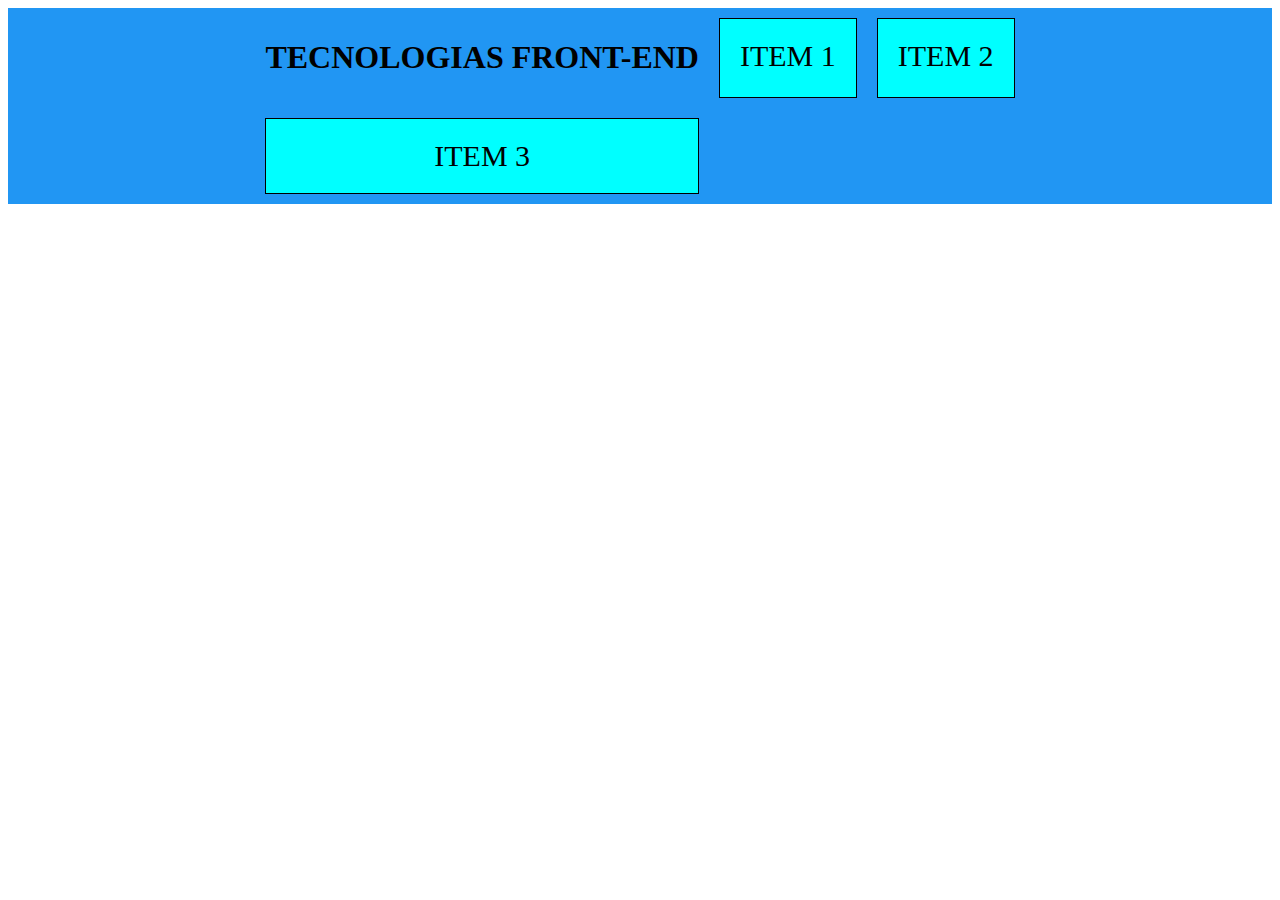
<file: html-semantico/Segundo-projeto-boxmodel-gridlayout/site-brid.html>
<!DOCTYPE html>
<html lang="Pt-Br">


<head>

    <meta charset="UTF-8">
    <meta name="viewport" content="width=device-width, initial-scale=1.0">

    <link rel="stylesheet" href="./estilos-brid.css">
    <title>TECNOLOGIAS FRONT-END</title>

</head>

    <body>
        <div class="grid-container">

        <h1>TECNOLOGIAS FRONT-END</h1>

        <div class="grid-item">ITEM 1</div>
        <div class="grid-item">ITEM 2</div>
        <div class="grid-item">ITEM 3</div>

    </div>


</body>

</html>
</file>
<file: projeto-front-end-v3/css/estilos.css>
*{
    padding: 0;
    margin: 0;
    font-family: 'MuseoModerno';
    text-decoration:none ;
    list-style: none;
    box-sizing: border-box;

}

:root{
    --text-color:#000000;
    --text-color2:#9C9A9A;
    --bg-color:#CCCCCC;
    --main-color:#427BED;
    --second-color:#FFFFFF;
    --other-color:#868686;
    --big-font:5.5rem;
    --p-font:1rem;

}

body{
    background: var(--bg-color);
    color: var(--text-color);

}

header{

    position: fixed;
    z-index: 1000;
    top: 0;
    right: 0;
    width: 100%;
    display: flex;
    align-items: center;
    justify-content: space-between;
    padding: 27px 9%;

}

.logo{
display:flex;
align-items: center;
color: var(--text-color);
font-size: 40px;
font-weight: bold;

}

.logo i {
vertical-align: middle;
color: var(--main-color);
font-size: 35px;
margin-right: 5px;

}   

.navilist{
    display: flex;
    

}

.navilist a{
font-size: var(--p-font);
color: var(--text-color);
font-weight: 600;
margin: 0 35px;
transition: all ease .2s;

}

.navilist a:hover{
    color: var(--main-color);
}


.h-main{
    display: flex;
    align-self: center;
    font-size: 30px;
}

section{
    padding: 0 12%;
}

.content{
    position: relative;
    width: 100%;
    height: 100vh;
    display: grid;
    grid-template-columns: repeat(2, 1fr);                                                          
    align-items: center;
    gap: 1rem;
}

.content-text h1{
    font-size: var(--big-font);
    line-height: 1.3 ;
    font-weight: 800;
}

.content-text h4{
    margin: 5px 0;
    color: var(--main-color);
    text-transform: uppercase;
    letter-spacing: 10px;
    font-size: 22px;
    font-weight: 400;
}

.content-text p{
    color: var(--other-color);
    font-size: var(--p-font);
    font-weight: 500;
    line-height: 26px;
    max-width: 500px;
    margin-bottom: 4rem;
}

.content-img{
    display: grid;
    grid-template-columns: repeat(auto-fit, minmax(100px, auto));
    gap: 30px;
}

.box{
    background-color: var(--second-color);
    padding: 25px 40px;
    border-radius: 1rem;
    box-shadow:  5px 5px 30px #4229FF;
    transition: all ease .55s;
}

.box img{

max-width: 100%;
height: auto;
}

.box:hover{
    transform: translateY(-5px) scale(1.1);
}

.logo-icon{
color: var(--second-color);
font-size: 700px;
color: #7f71eb;
border-radius: 1rem;
}

body.color{
    --text-color:#FFFFFF;
    --bg-color:#08162A;
    --second-color:#2B3544;
}
</file>
<file: Box-model-front-end-flores/box-model-Flores/estilos.css>
.container{
    background-color: #555;
    width: 400px;

    /*ESTUDOS DE PEDDING*/

    /* padding-top: 10px;
    padding-bottom: 10px;
    padding-left: 10px;
    padding-right: 10px; */
    

    /* top, right, bottom, left*/
    padding: 50px, 50px,50px, 70px;
    border-inline-end-width: 900px;

    /*top e bottom - right e left*/


    /*TODOS*/

    /*ESTUDOS DE MARGIN*/
    margin-top: 20px;
    margin-left: 40px;
    margin-bottom: 30px;
    margin-right: 20px;
    border-radius: 30px;

    /*TODOS*/
    /* top, right, bottom, left*/
    margin: 15px;

    /*BORDER*/
    border: 10px soli#999;
</file>
<file: html-semantico/Segundo-projeto-boxmodel-gridlayout/estilos.css>
body{
        margin: 0px;
        font-family: Verdana, Geneva, Tahoma, sans-serif;
        font-size: 16px;
        line-height:1.6;
        background-color:#F5F5F5;
       
    
    }
    main{
        margin: 0 auto;
        width: 960px;
        padding:20px;
        background-color: #FFF;
                
    }
    .grid-container{
        display: grid;
        grid-template-columns: auto;
        row-gap: 10px;
        background-color: #444;
        border-color: aqua;
        border-radius: 10px;
    
    }
    article{
        display: grid;
        grid-template-columns: auto auto;
        padding: 10px;
        column-gap: 20px;
        background-color: #CCC;
        
    }
    .grid-item-1{
        grid-column: 1 / span 2;
    
    }
    .grid-item-4{
        grid-column: 1 / span 2;
    
    }
    
    
    a{
        text-decoration: none;
        color: white;
        background-color: green;
        padding: 10px;
        border: 1px solid #FFF;
        border-radius: 15px;
        font-weight: bold;
    }
    .link{
        margin-top: 20px;
        text-align: right;
    
    }

    
    h1{
color: #ffff;
text-align: center;

    }
</file>
<file: projeto-front-end/Segundo-projeto-boxmodel-gridlayout/estilos.css>
body{
        margin: 0px;
        font-family: Verdana, Geneva, Tahoma, sans-serif;
        font-size: 16px;
        line-height:1.6;
        background-color:#F5F5F5;
       
    
    }
    .conteiner{
        margin: 0 auto;
        width: 960px;
        padding:20px;
        background-color: #FFF;
                
    }
    .grid-container{
        display: grid;
        grid-template-columns: auto;
        row-gap: 10px;
        background-color: #444;  
        border-radius: 10px;
    
    }
    .grid-card{
        display: grid;
        grid-template-columns: auto auto;
        padding: 10px;
        column-gap: 20px;
        background-color: #CCC;
        
    }
    .grid-item-1{
        grid-column: 1 / span 2;
    
    }
    .grid-item-4{
        grid-column: 1 / span 2;
    
    }
    
    
    a{
        text-decoration: none;
        color: white;
        background-color: green;
        padding: 10px;
        border: 1px solid #FFF;
        border-radius: 15px;
        font-weight: bold;
    }
    .link{
        margin-top: 20px;
        text-align: right;
    
    }

    
    h1{
color: #ffff;
text-align: center;

    }
</file>
<file: projeto-front-end/Segundo-projeto-boxmodel/estilos.css>
body{
        margin:0;
        font-family: Verdana, Geneva, Tahoma, sans-serif;
        font-size: 16px;
        color: #444;
        line-height:1.6;
        background-color: #669de6;
}

.conteiner{
        margin: 0 auto;
        width: 960px;
        padding: 20px;
        background-color: rgb(62, 48, 248);
}

.card{
        float: left;
        padding: 10px;
        background-color: rgb(255, 255, 255);
        margin-bottom: 10px;
        border-radius: 10px;
}

.card img{
        float: left;
        margin: 10px;

}

.button{
        text-decoration: none;
        background-color: rgb(45, 132, 231);
        color: #FFF;
        padding: 15px;
        border: 5px solid rgb(90, 9, 184);
        border-radius: 15px;
        font-weight: bold;
}

.link{
        margin-top: 20px;
        text-align: right;
}

.clear{
        clear: both;
        height: 1px;
}
h1{
color: #FFF;

}
</file>
<file: projeto-front-end/Segundo-projeto/estilos.css>
body{
        font-family: Verdana, Geneva, Tahoma, sans-serif;
        font-size: 16px;
        color: #444;
        line-height:1.6;
        background-color:#F5F5F5;

}
</file>
<file: grid-base/1-grid-bae.css>
.grid-container{
    display: grid;
    /*grid-template-columns: auto auto auto;*/
    grid-template-columns: 300px 300px 600px;
    grid-template-rows: 200px 200px 200px;
    background-color: #2196F3;
    padding: 10px;
}

.grid-item{
    background-color: aqua;
    border: 1px solid black;
    padding:20px;
    font-size: 30px;
    text-align: center;

}
</file>
<file: grid-base/2-grid-bae-content.css>
.grid-container2{
    display: grid;
    grid-template-columns: auto auto auto;
    /*justify-content: space-around;*/
    /*justify-content: space-between;*/
    justify-content: center;
    /* justify-content: start; */
    /* justify-content: end; */
    /* column-gap: 20px; */
    /* row-gap: 20px; */
    gap: 20px;
    background-color: #2196F3;
    padding: 10px;
}

.grid-item{
    background-color: aqua;
    border: 1px solid black;
    padding:20px;
    font-size: 30px;
    text-align: center;

}
</file>
<file: grid-base/3-grid-bae-cols.css>
.grid-container{
    display: grid;
    grid-template-columns: auto auto auto auto auto auto;
    gap: 10px;
    background-color: #2196F3;
    padding: 10px;
}

.grid-container div{
    background-color: aqua;
    border: 1px solid black;
    padding:20px;
    font-size: 30px;
    text-align: center;
}

.item-1{
    /* grid-column: 1/7; */
    grid-column: 1/4;
}

.item-2{
    grid-column: 1 / span 4;
}
</file>
<file: grid-base/4-grid-bae-rows.css>
.grid-container{
    display: grid;
    grid-template-columns: auto auto auto auto auto auto;
    gap: 10px;
    background-color: #2196F3;
    padding: 10px;
}

.grid-container div{
    background-color: aqua;
    border: 1px solid black;
    padding:20px;
    font-size: 30px;
    text-align: center;
}

.item-1{
    grid-row: 1/3;
}

.item-2{
    grid-row: 1/ span 3;
    grid-row: 1/3
    
}
</file>
<file: grid-base/5-grid-bae-area.css>
.grid-container{
    display: grid;
    grid-template-columns: auto auto auto auto auto auto;
    gap: 10px;
    background-color: #2196F3;
    padding: 10px;
}

.grid-container div{
    background-color: aqua;
    border: 1px solid black;
    padding:20px;
    font-size: 30px;
    text-align: center;
}

.item-8{
    grid-area: 1/2/5/6;
}
</file>
<file: html-semantico/Segundo-projeto-boxmodel-gridlayout/estilos-brid.css>
.grid-container{
    display: grid;
    grid-template-columns: auto auto auto;
    /*justify-content: space-around;*/
    /*justify-content: space-between;*/
    justify-content: center;
    /* justify-content: start; */
    /* justify-content: end; */
    /* column-gap: 20px; */
    /* row-gap: 20px; */
    gap: 20px;
    background-color: #2196F3;
    padding: 10px;
}

.grid-item{
    background-color: aqua;
    border: 1px solid black;
    padding:20px;
    font-size: 30px;
    text-align: center;

}
</file>
<file: Box-model-front-end-flores/projeto-boxmodel-Flores(Cópia)/estilos.css>
/* RESET CSS */
 h1{
margin: 0;
padding: 0;
text-align: center;

}

/*TODOS*/
img{
    width: 300px;

}

/* REGRAS CSS DO BOX MODEL */
.card{
    padding: 10px;
    background-color: #d3cbcb;
    width: max-content;
    border: 10px groove #cc66ff;
    margin-left: 40px;
    display: inline-block;
}


.text{
    font-family: Arial, Helvetica, sans-serif;
    font-size:16px;
    text-align: center;
    line-height: 1.5;
    width: 300px;
}


}
 h1{
color: rgb(107, 3, 128);

 }

 .conteiner{
    margin:0 auto;
    width: max-content;
    padding: 20px;
    background-color: #FFF;
 }


body{
 background-color:  #999;
}
</file>
<file: html-semantico/projeto-boxmodel-Flores(Cópia)/estilos.css>
/* RESET CSS */
h1{
    margin: 0;
    padding: 0;
    
}

img{
    width: 300px;
}

/*REGRAS CSS DO BOX MODEL*/
article{
    padding: 10px;
    background-color: #DEDEDE;
    width: max-content;
    border: 5px solid #B8B8B8;
    display: inline-block;
    margin-right: 10px; 
}

.text{
    font-family: Arial, Helvetica, sans-serif;
    font-size: 16px;
    text-align: left;
    line-height: 1.5;
    width: 300px;
}

.title{
    font-weight: bold;
    padding: 5px;
}

/* ESTRUTURA DE CENTRALIZAÇÃO */
.conteiner{
    margin: 0 auto;
    width: max-content;
    padding: 20px;
    background-color: #FFFF;
}

body{
    background-color: #999;
}

figure{
    margin:0;
}
</file>
